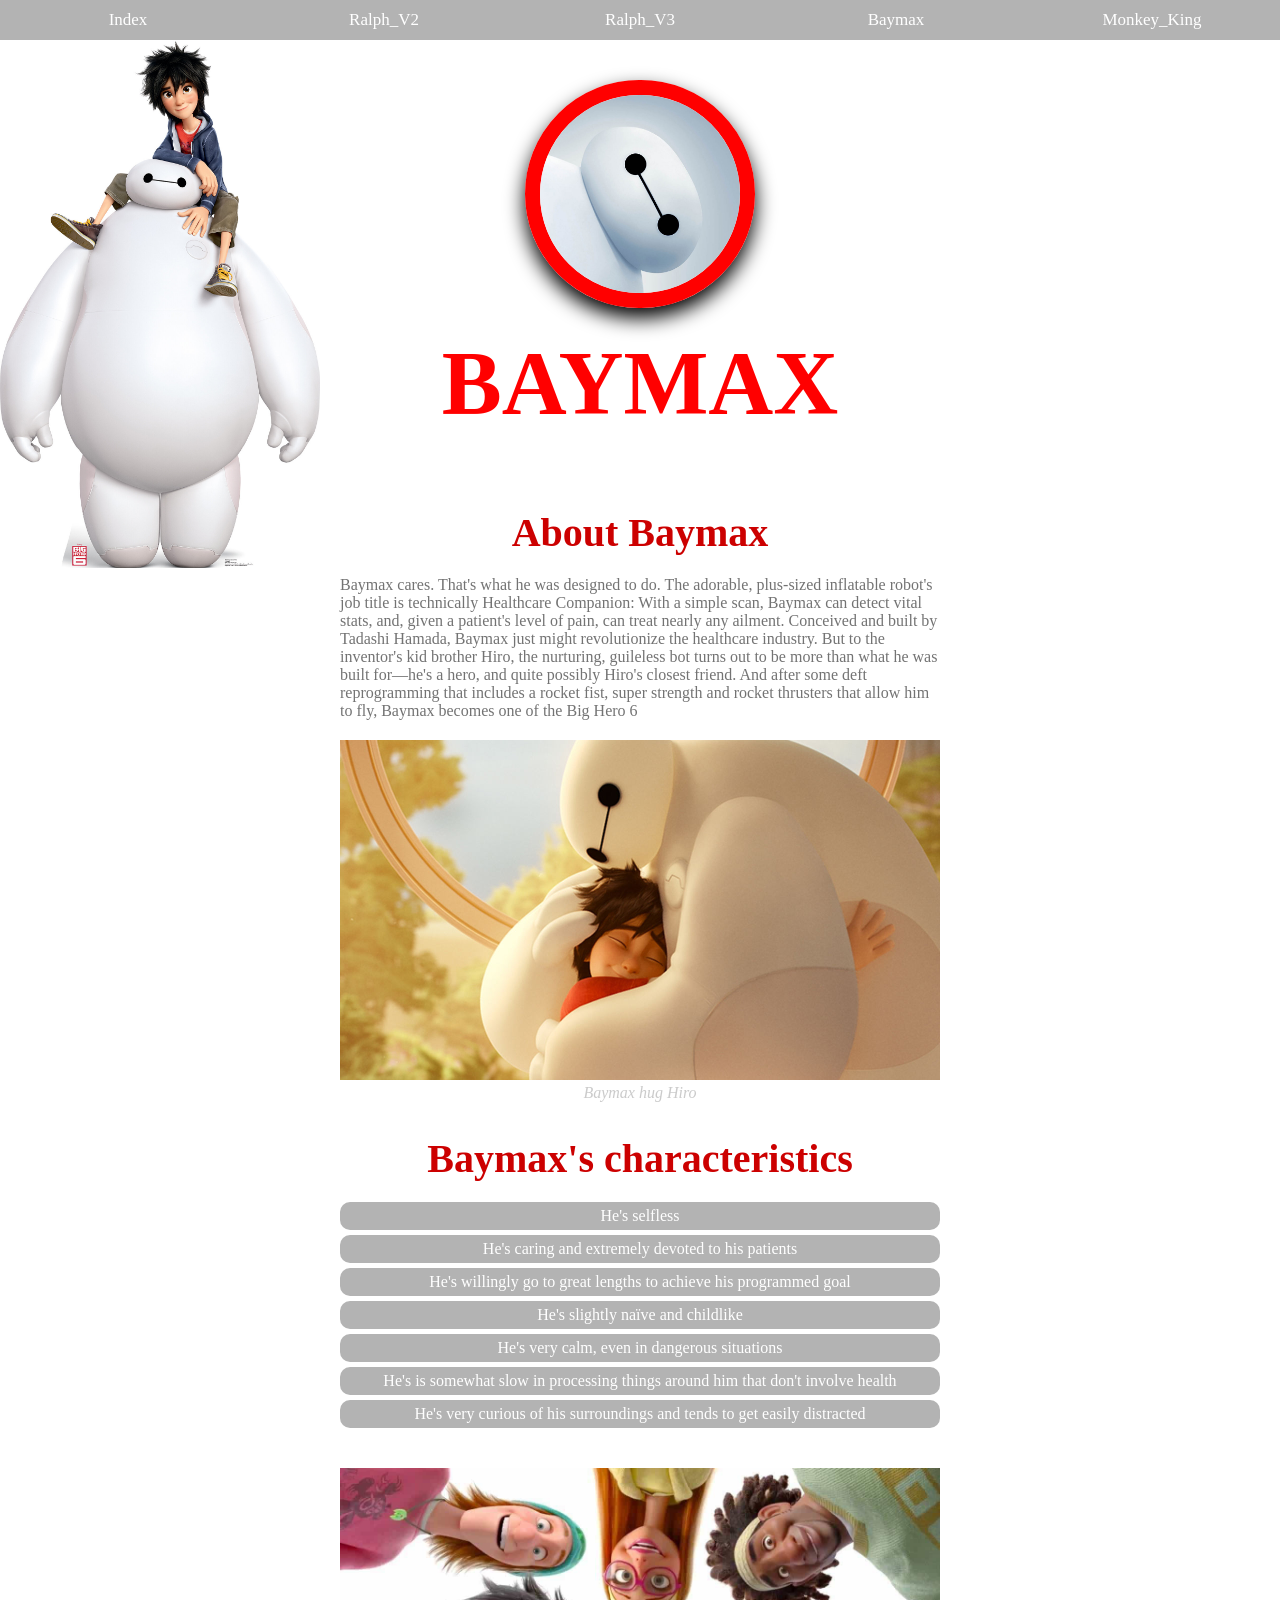
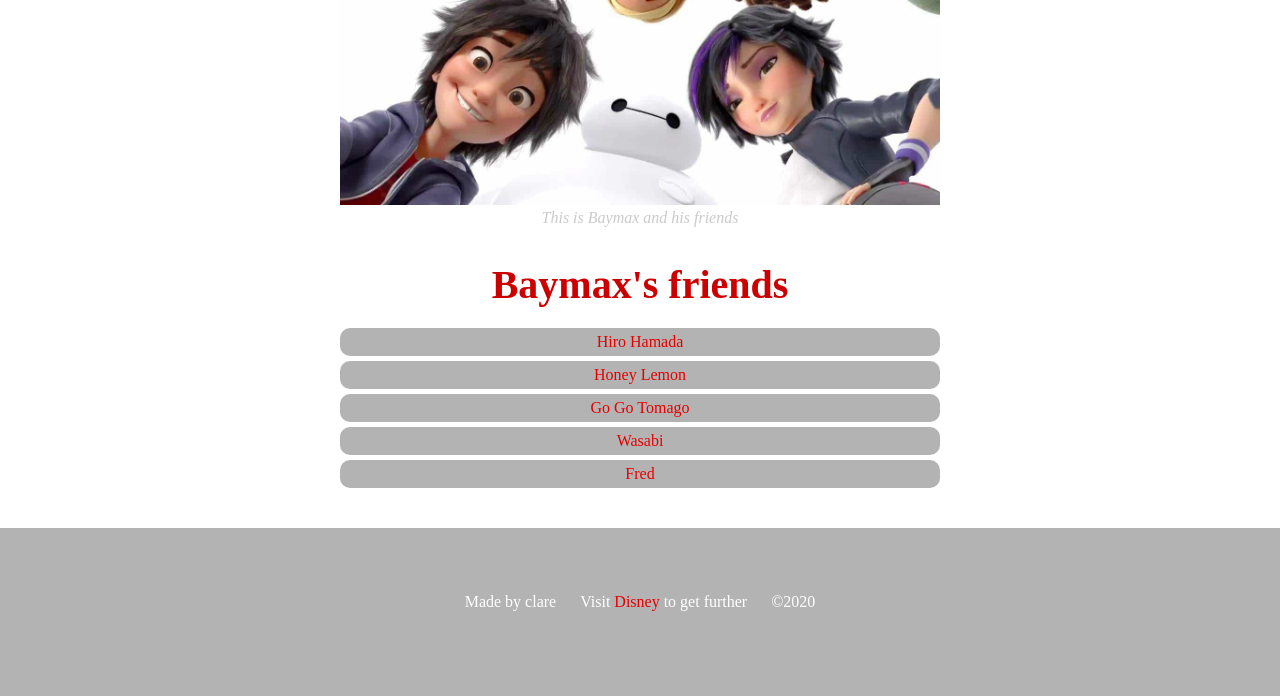
<file: baymax.html>
<!DOCTYPE html>
<html>
<head>
	<title>Baymax</title>
	<link rel="stylesheet" type="text/css" href="css/hero-bm.css">
</head>

<body>
	<div class="navbar">
  		<a class="active" href="index.html">Index</a>

  		<a  class="r-2" href="raphl-v2.html">Ralph_V2</a>

  		<a class="r-3" href="raphl-v3.html">Ralph_V3</a>
  		<a class="b-1" href="baymax.html">Baymax</a>
  		<a class="m-1" href="monkeyking.html">Monkey_King</a>
		</div>

	<div class="wrapper">
		<header>
			<img src="img/profile1.jpg"> 
			<h1>Baymax</h1>
		</header>	
		<div class="content">
	<h2>About Baymax</h2>
		<p> Baymax cares. That's what he was designed to do. The adorable, plus-sized inflatable robot's job title is technically Healthcare Companion: With a simple scan, Baymax can detect vital stats, and, given a patient's level of pain, can treat nearly any ailment. Conceived and built by Tadashi Hamada, Baymax just might revolutionize the healthcare industry. But to the inventor's kid brother Hiro, the nurturing, guileless bot turns out to be more than what he was built for—he's a hero, and quite possibly Hiro's closest friend. And after some deft reprogramming that includes a rocket fist, super strength and rocket thrusters that allow him to fly, Baymax becomes one of the Big Hero 6</p>
		<img class="hug-image" src="img/hug-image.jpg">
		<p class="caption">Baymax hug Hiro</p>
		<h2>Baymax's characteristics</h2>
		<ol>
			<li>He's selfless</li>
			<li>He's caring and extremely devoted to his patients</li>
			<li>He's willingly go to great lengths to achieve his programmed goal</li>	
			<li>He's slightly naïve and childlike</li>
			<li>He's very calm, even in dangerous situations</li>
			<li>He's is somewhat slow in processing things around him that don't involve health</li>
			<li>He's very curious of his surroundings and tends to get easily distracted</li>
		</ol>
		<img class="big-image" src="img/big-image-baymax.jpg">
		<p class="caption">This is Baymax and his friends</p>

	<h2>Baymax's friends</h2>
		<ul>
			<li><a href="https://en.wikipedia.org/wiki/Hiro_Takachiho#In_other_media" target="_blank" title="Visit Hiro_Takachiho's page">Hiro Hamada</a> </li>

			<li><a href="https://en.wikipedia.org/wiki/Honey_Lemon#In_other_media" target="_blank" title="Visit Honey_Lemon's page">Honey Lemon</a></li>

			<li><a href="https://en.wikipedia.org/wiki/GoGo_Tomago#In_other_media" target="_blank" title="Visit GoGo_Tomago's page">Go Go Tomago</a></li>

			<li><a href="https://en.wikipedia.org/wiki/Wasabi-No-Ginger#In_other_media" target="_blank" title="Visit Wasabi's page">Wasabi</a></li>

			<li><a href="https://en.wikipedia.org/wiki/Fredzilla#In_other_media" target="_blank" title="Visit Fred's page">Fred</a></li>

	</div>
	<footer>
		<ul>
			<li>Made by clare</a></li>
			<li>Visit <a href="https://disney.fandom.com/wiki/Baymax" target="_blank" title="visit Disney website">Disney</a> to get further</li>
			<li>&copy;2020 </li>
		</ul>
	</footer>
</div>

</body>
</html>
</file>
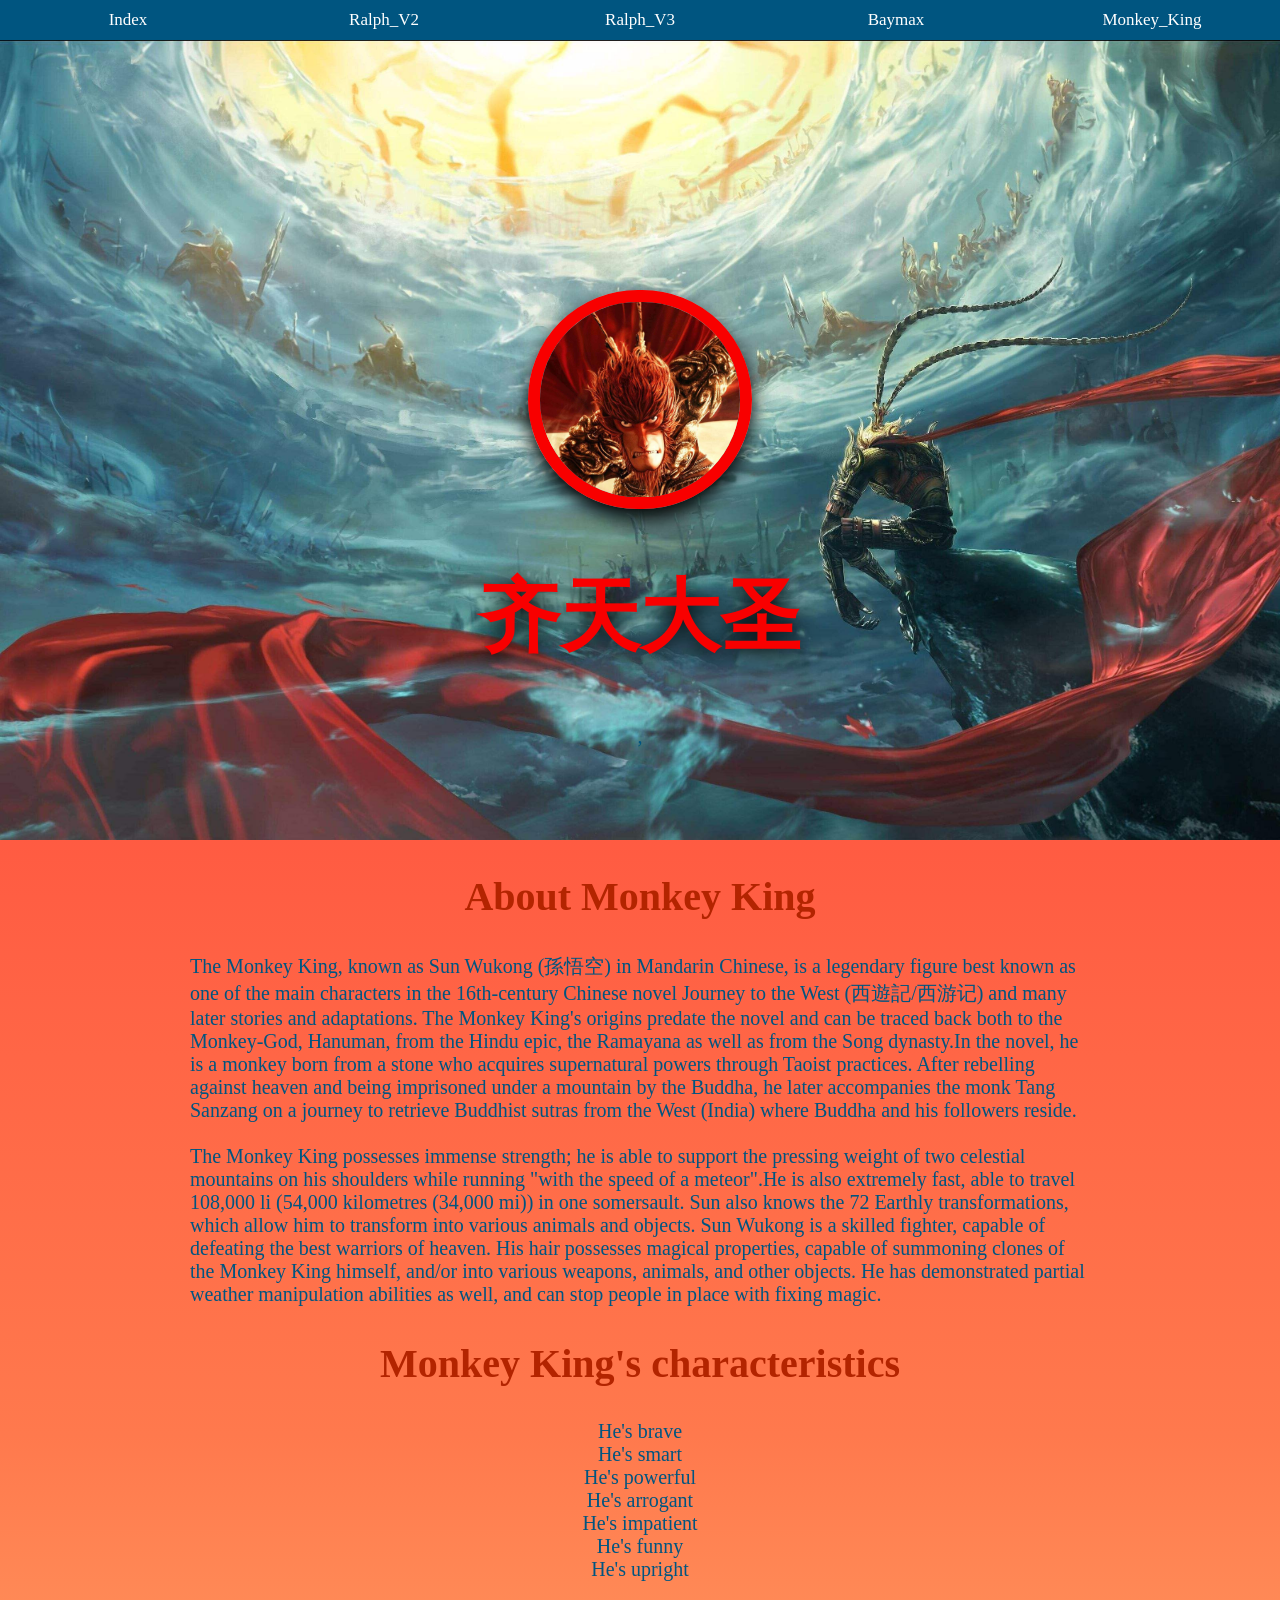
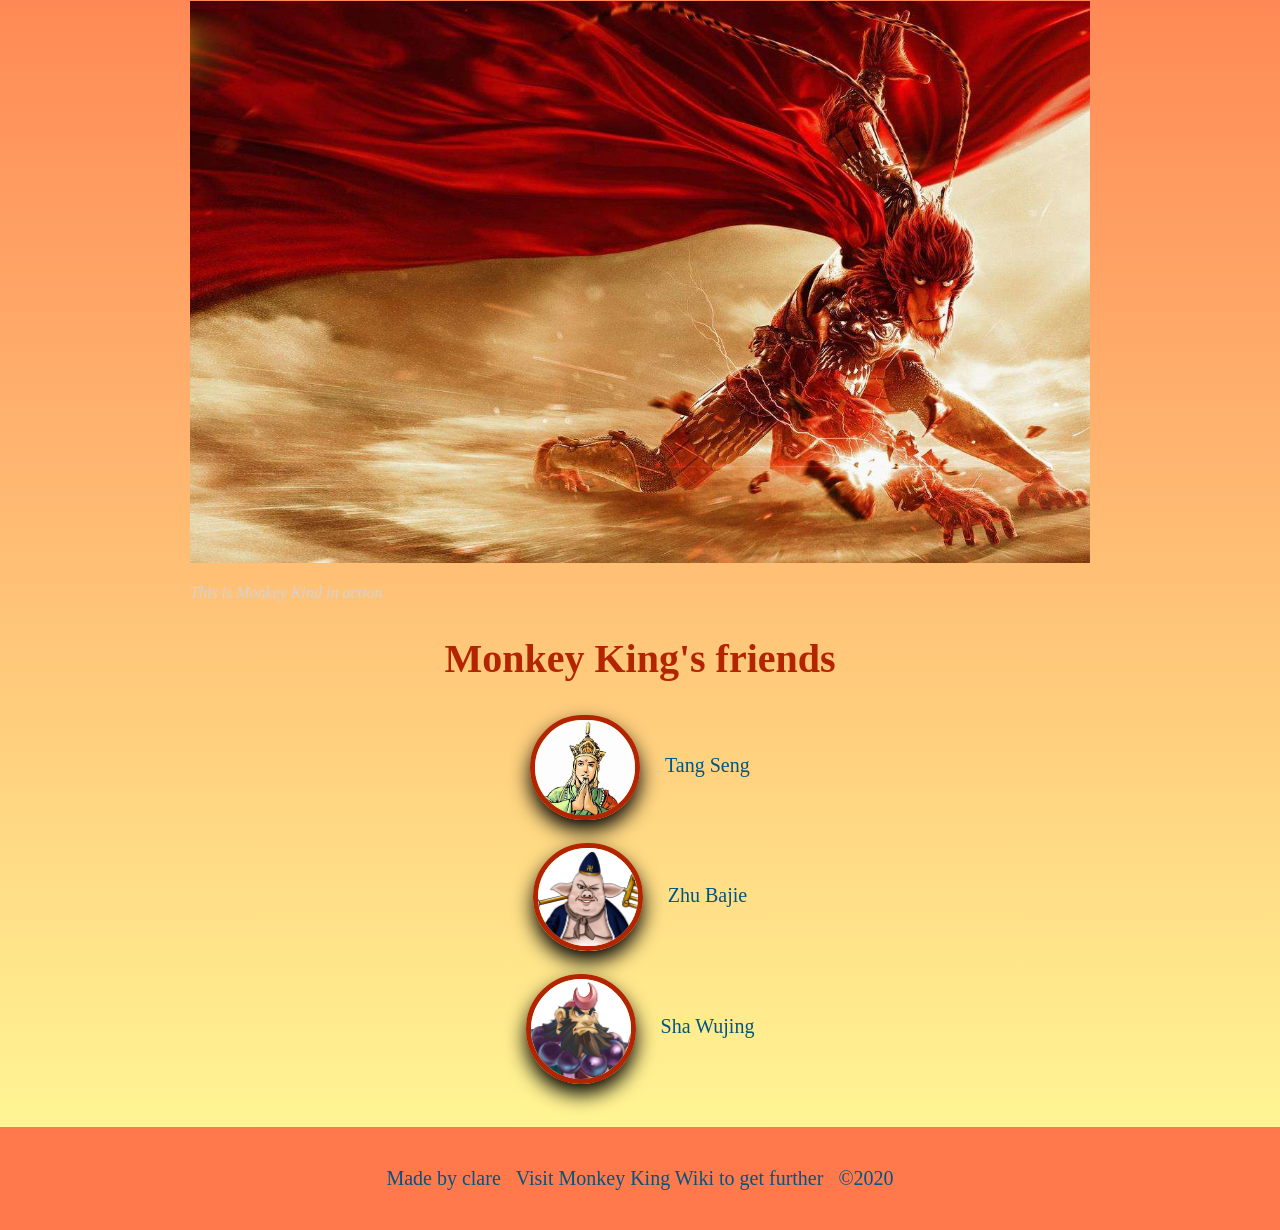
<file: monkeyking.html>
<!DOCTYPE html>
<html>
<head>
	<title>Monkey King</title>
	<link rel="stylesheet" type="text/css" href="css/hero-mk.css">
</head>

<body>
		<div class="navbar">
  		<a class="active" href="index.html">Index</a>

  		<a  class="r-2" href="raphl-v2.html">Ralph_V2</a>

  		<a class="r-3" href="raphl-v3.html">Ralph_V3</a>
  		<a class="b-1" href="baymax.html">Baymax</a>
  		<a class="m-1" href="monkeyking.html">Monkey_King</a>
		</div>
		
	<div class="wrapper">
		<header>
			<img src="img/mk profile.jpg">
			<h1>齐天大圣</h1>,
		</header>

	<div class="content">

	<h2>About Monkey King</h2>
		<p>The Monkey King, known as Sun Wukong (孫悟空) in Mandarin Chinese, is a legendary figure best known as one of the main characters in the 16th-century Chinese novel Journey to the West (西遊記/西游记) and many later stories and adaptations. The Monkey King's origins predate the novel and can be traced back both to the Monkey-God, Hanuman, from the Hindu epic, the Ramayana as well as from the Song dynasty.In the novel, he is a monkey born from a stone who acquires supernatural powers through Taoist practices. After rebelling against heaven and being imprisoned under a mountain by the Buddha, he later accompanies the monk Tang Sanzang on a journey to retrieve Buddhist sutras from the West (India) where Buddha and his followers reside.<br>
		<br>
		The Monkey King possesses immense strength; he is able to support the pressing weight of two celestial mountains on his shoulders while running "with the speed of a meteor".He is also extremely fast, able to travel 108,000 li (54,000 kilometres (34,000 mi)) in one somersault. Sun also knows the 72 Earthly transformations, which allow him to transform into various animals and objects. Sun Wukong is a skilled fighter, capable of defeating the best warriors of heaven. His hair possesses magical properties, capable of summoning clones of the Monkey King himself, and/or into various weapons, animals, and other objects. He has demonstrated partial weather manipulation abilities as well, and can stop people in place with fixing magic.</p>
		<h2>Monkey King's characteristics</h2>
		<ol>
			<li>He's brave</li>
			<li>He's smart</li>
			<li>He's powerful</li>
			<li>He's arrogant</li>	
			<li>He's impatient</li>	
			<li>He's funny</li>
			<li>He's upright</li>			
		</ol>
		<img class="big-image" src="img/mk5.jpg">
		<p class="caption">This is Monkey Kind in action</p>

	<h2>Monkey King's friends</h2>	

	<div>
		<img class="friends" src="img/ts.jpg">  &nbsp;&nbsp;&nbsp;
		<span><a href="https://en.wikipedia.org/wiki/Tang_Sanzang" target="_blank" title="Visit Tang Sanzang's page">Tang Seng</a></span>

	</div>
	<br>
	<div>
		<img class="friends" src="img/zbj.jpg" > &nbsp;&nbsp;&nbsp;
		<span><a href="https://en.wikipedia.org/wiki/Zhu_Bajie" target="_blank" title="Visit Zhu Bajie's page">Zhu Bajie<a></span>
	</div>
	<br>
		<div>
		<img class="friends" src="img/ss.jpg">  &nbsp;&nbsp;&nbsp;
		<span><a href="https://en.wikipedia.org/wiki/Sha_Wujing" target="_blank" title="Visit Sha Wujing">Sha Wujing</span>
	</div>
	<br>
	</div>

	<footer>
		<ul>
			<li>Made by clare</a></li>
			<li>Visit <a href="https://en.wikipedia.org/wiki/Monkey_King" target="_blank" title="visit Monkey King Wiki website">Monkey King Wiki</a> to get further</li>
			<li>&copy;2020 </li>
		</ul>
	</footer>
</div>

</body>
</html>
</file>
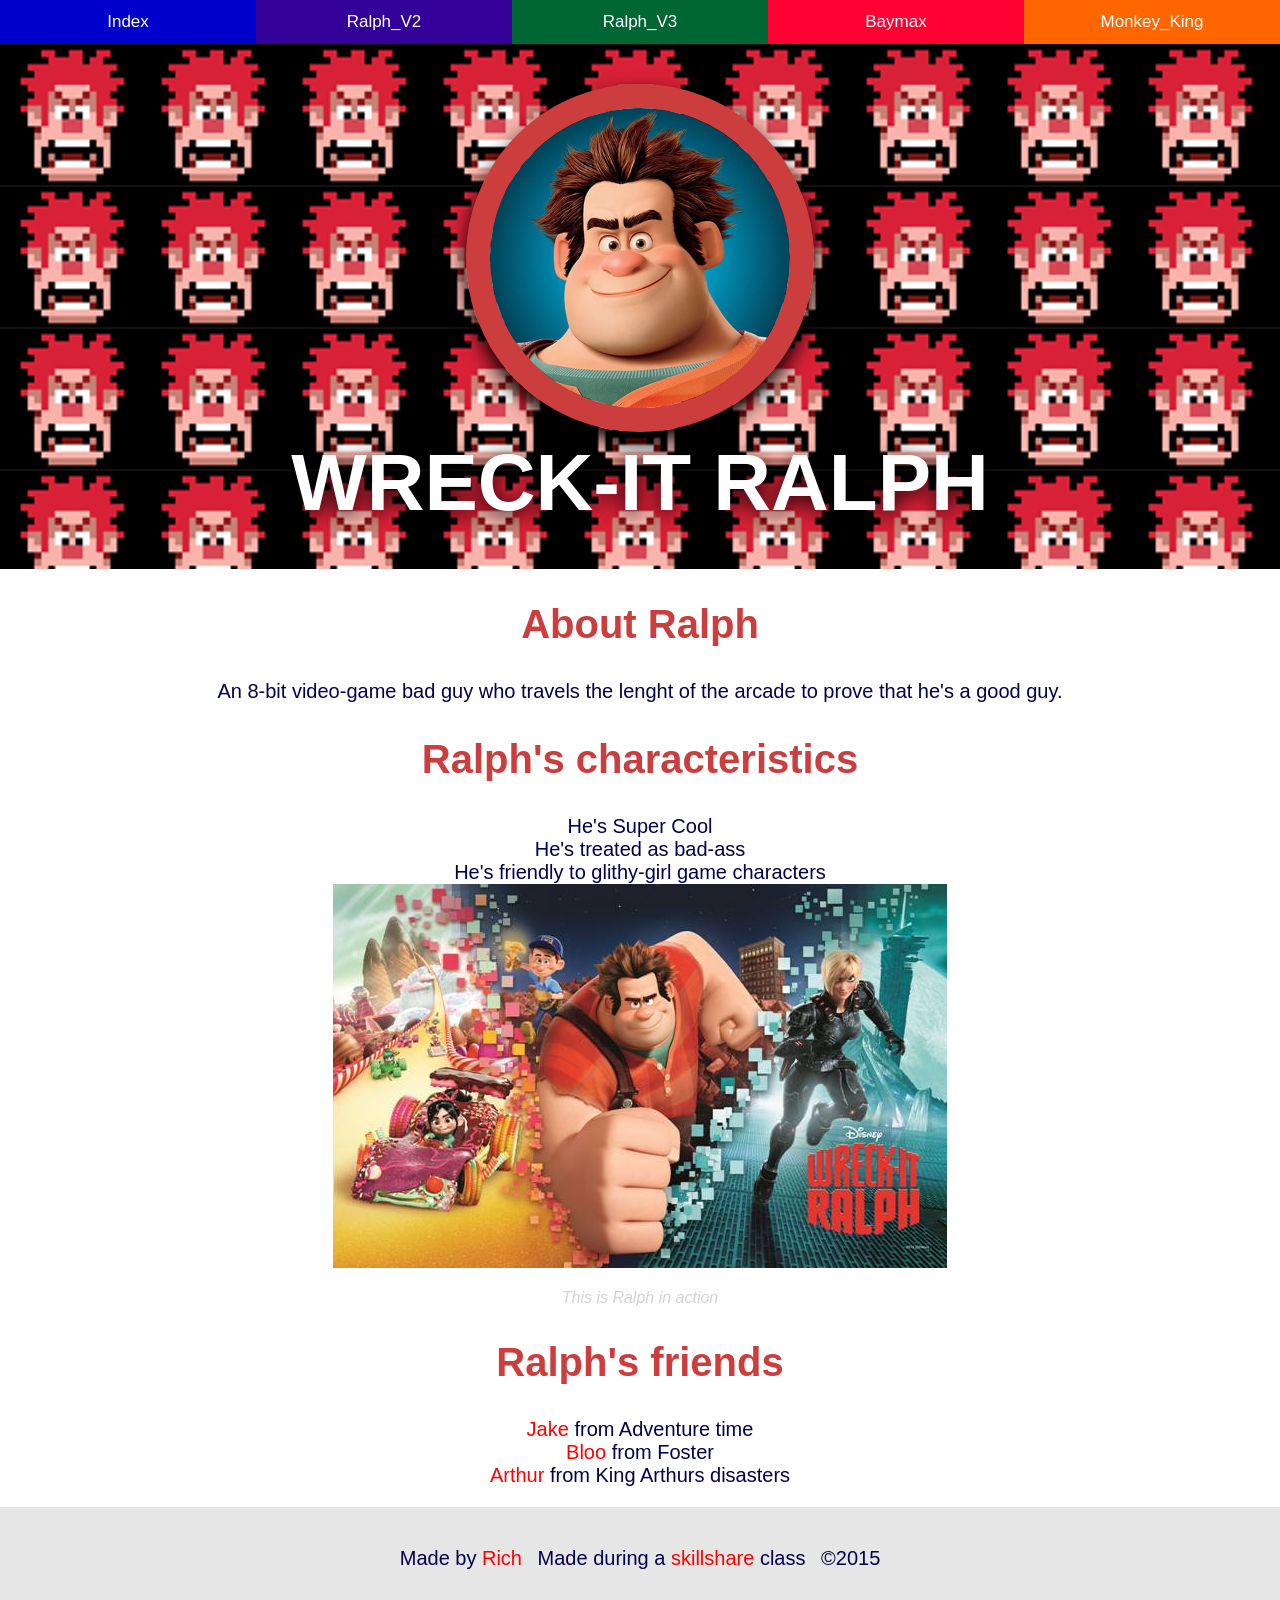
<file: raphl-v2.html>
<!DOCTYPE html>
<html>
<head>
	<title>Wreck-It Ralph_V2</title>
	<link rel="stylesheet" type="text/css" href="css/hero-alt-1.css">
</head>

<body>
	<div class="wrapper">

		<div class="navbar">
  		<a class="active" href="index.html">Index</a>

  		<a  class="r-2" href="raphl-v2.html">Ralph_V2</a>

  		<a class="r-3" href="raphl-v3.html">Ralph_V3</a>
  		<a class="b-1" href="baymax.html">Baymax</a>
  		<a class="m-1" href="monkeyking.html">Monkey_King</a>
		</div>
		
		<header>
			<img src="img/rp.jpg">
			<h1>Wreck-It Ralph</h1>
		</header>
	<div class="content">

	<h2>About Ralph</h2>
		<p> An 8-bit video-game bad guy who travels the lenght of the arcade to prove that he's a good guy.</p>
		<h2>Ralph's characteristics</h2>
		<ol>
			<li>He's Super Cool</li>
			<li>He's treated as bad-ass</li>
			<li>He's friendly to glithy-girl game characters</li>	
		</ol>
		<img class="big-image" src="img/big-image.jpg">
		<p class="caption">This is Ralph in action</p>

	<h2>Ralph's friends</h2>
		<ul>
			<li><a href="http://adventuretime.wikia.com/wiki/Jake" target="_blank" title="Visit Jake's page">Jake</a> from Adventure time</li>
			<li><a href="http://fhif.wikia.com/wiki/Bloo" target="_blank" title="Visit Bloo's page">Bloo </a> from Foster</li>
			<li><a herf="https://en.wikipedia.org/wiki/King_Arthur%27s_Disasters" target="_blank" title="Visit Arthur's page">Arthur</a> from King Arthurs disasters</li>
		</ul>

	</div>
	<footer>
		<ul>
			<li>Made by <a href="http://mrra.co" target="_blank" title="visit Rich's website">Rich</a></li>
			<li>Made during a <a href="http://skillshare.com" target="_blank" title="visit Skillshare's  website">skillshare</a> class</li>
			<li>&copy;2015 </li>
		</ul>
	</footer>
</div>

</body>
</html>
</file>
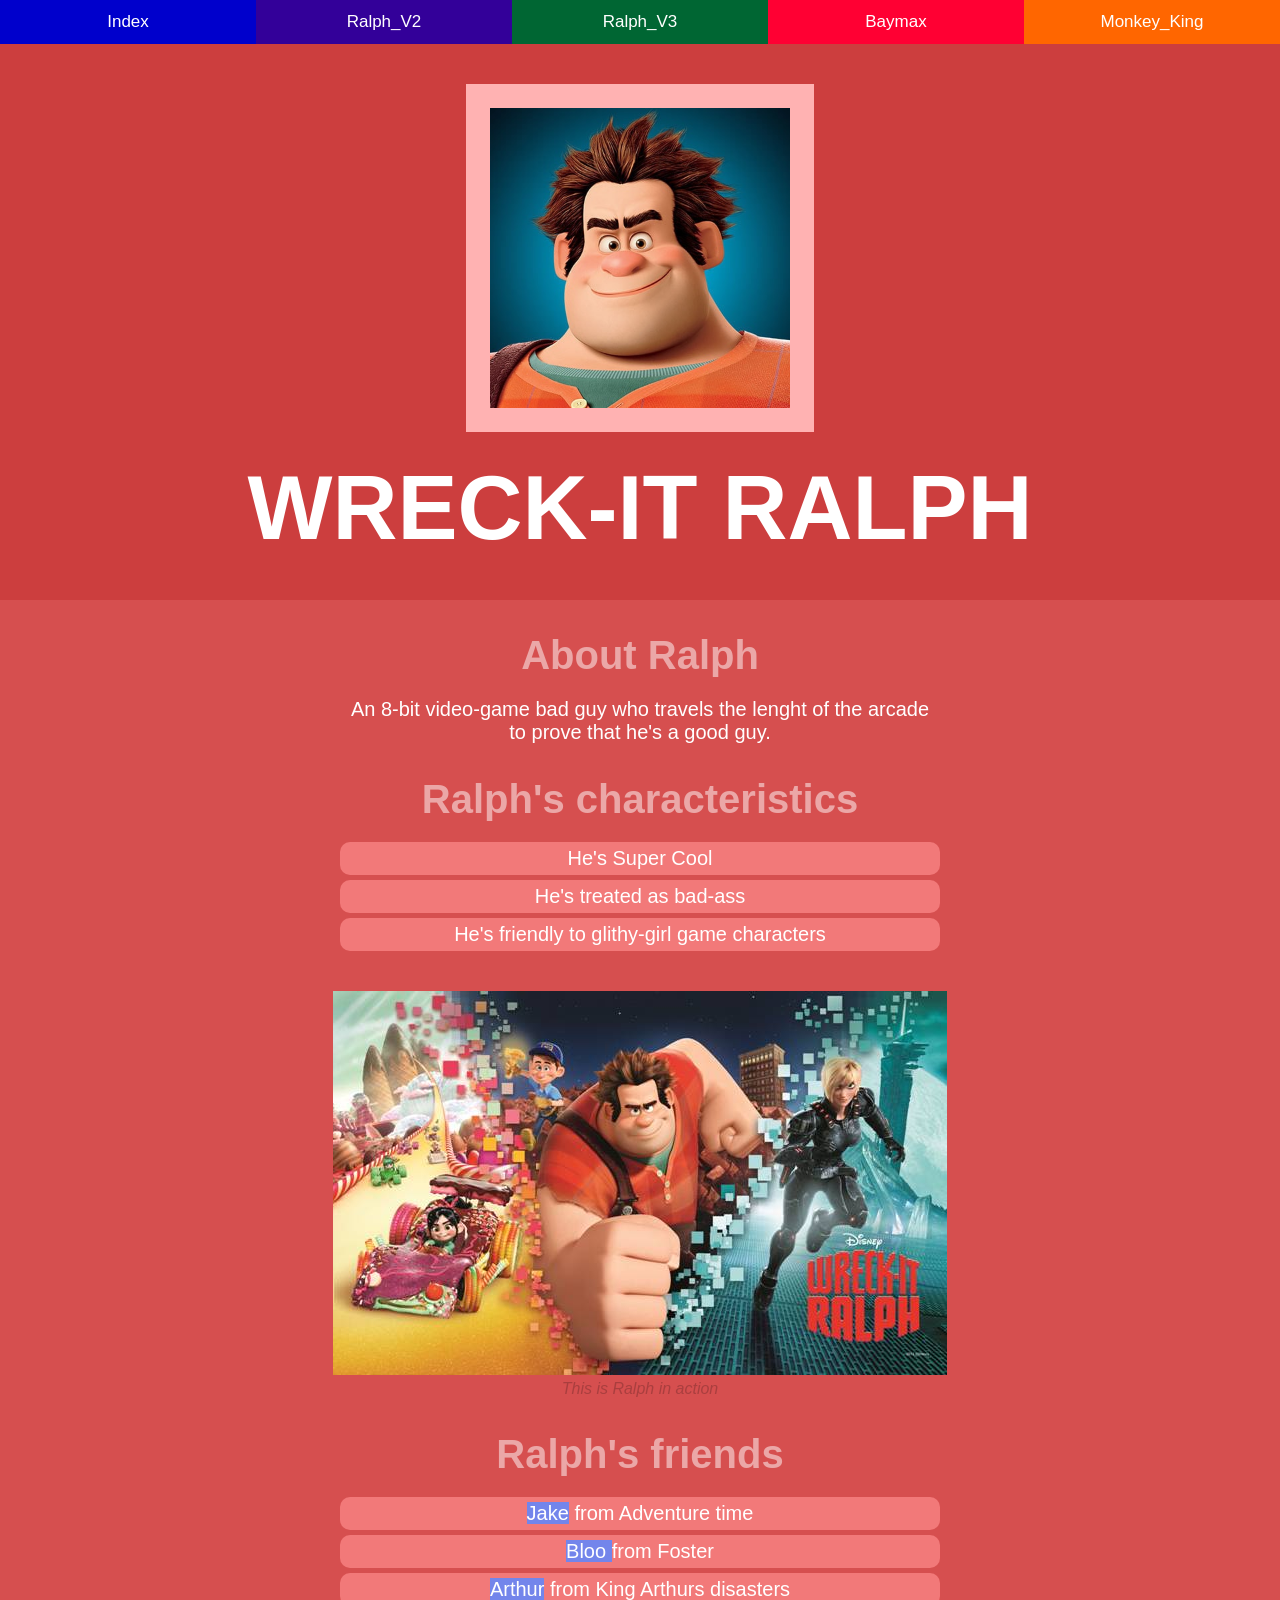
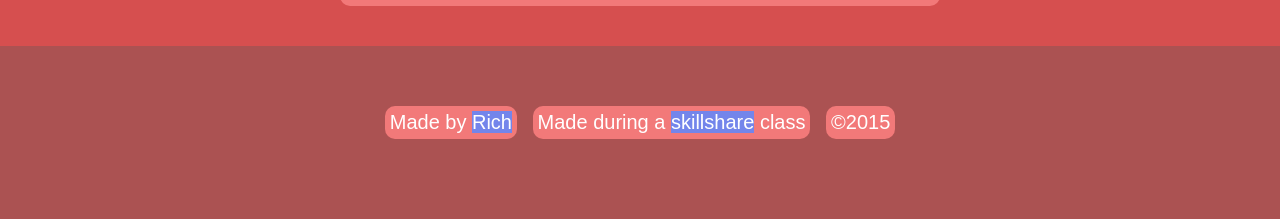
<file: raphl-v3.html>
<!DOCTYPE html>
<html>
<head>
	<title>Wreck-It Ralph_V3</title>
	<link rel="stylesheet" type="text/css" href="css/hero-alt-2.css">
</head>

<body>
	<div class="wrapper">

		<div class="navbar">
  		<a class="active" href="index.html">Index</a>

  		<a  class="r-2" href="raphl-v2.html">Ralph_V2</a>

  		<a class="r-3" href="raphl-v3.html">Ralph_V3</a>
  		<a class="b-1" href="baymax.html">Baymax</a>
  		<a class="m-1" href="monkeyking.html">Monkey_King</a>
		</div>
		
		<header>
			<img src="img/rp.jpg">
			<h1>Wreck-It Ralph</h1>
		</header>
		<div class="content">
	<h2>About Ralph</h2>
		<p> An 8-bit video-game bad guy who travels the lenght of the arcade to prove that he's a good guy.</p>
		<h2>Ralph's characteristics</h2>
		<ol>
			<li>He's Super Cool</li>
			<li>He's treated as bad-ass</li>
			<li>He's friendly to glithy-girl game characters</li>	
		</ol>
		<img class="big-image" src="img/big-image.jpg">
		<p class="caption">This is Ralph in action</p>

	<h2>Ralph's friends</h2>
		<ul>
			<li><a href="http://adventuretime.wikia.com/wiki/Jake" target="_blank" title="Visit Jake's page">Jake</a> from Adventure time</li>
			<li><a href="http://fhif.wikia.com/wiki/Bloo" target="_blank" title="Visit Bloo's page">Bloo </a> from Foster</li>
			<li><a herf="https://en.wikipedia.org/wiki/King_Arthur%27s_Disasters" target="_blank" title="Visit Arthur's page">Arthur</a> from King Arthurs disasters</li>
		</ul>

	</div>
	<footer>
		<ul>
			<li>Made by <a href="http://mrra.co" target="_blank" title="visit Rich's website">Rich</a></li>
			<li>Made during a <a href="http://skillshare.com" target="_blank" title="visit Skillshare's  website">skillshare</a> class</li>
			<li>&copy;2015 </li>
		</ul>
	</footer>
</div>

</body>
</html>
</file>
<file: css/hero-bm.css>
/* Style the navigation menu */
.navbar {
  width: 100%;
  overflow: auto;
}

/* Navigation links */
.navbar a {
  float: left;
  padding: 10px 0px;
  color: white;
  text-decoration: none;
  font-size: 17px;
  width: 20%; /* Four equal-width links. If you have two links, use 50%, and 33.33% for three links, etc.. */
  text-align: center; /* If you want the text to be centered */

}


html, body{
	font-family: Avenir, san-serif;
	margin:0;
	text-align: center;
	font-size: 16px;
	color:white;
}


header{
	
	padding:40px;
	text-align: center;
}

h1{
	font-size: 90px;
	color: red;
	margin: 20px 0 0 0;
	text-transform: uppercase;
}

header img{
	border-radius: 180px;
	width:200px;
	border:15px solid red;
	box-shadow: 0 10px 20px black;
}

.wrapper{
	background-image: url('../img/background2.jpg');
	background-repeat:no-repeat;
	background-size:320px;
}

.content{
	
	margin:0 auto;
	padding:0 20px;
}

h2{
	font-size: 40px;
	color:#cc0000;
	margin-bottom: 0;
	text-align: center;
}


p{
	margin:20px auto;
	max-width: 600px;
	color: #737373;
	text-align: left;
}

img.hug-image{
	max-width: 600px;
	text-align: center;
}

img.big-image{
	max-width: 600px;
	text-align: center;
}
p.caption{
	font-size: 16px;
	color:black;
	opacity: .2;
	margin-top: 0;
	font-style: italic;
	text-align: center;
}

ol,ul{
	list-style: none;
	padding: 0px;
	margin:20px auto 40px;
	max-width: 600px;
}
li{
	background-color:  #b3b3b3;
	margin:5px 0;
	padding: 5px;
	border-radius: 10px;
}

a{
	color: #e60000;
	background-color:  #b3b3b3;
	text-decoration: none;
}

a:hover{
	background-color: #2A315E;
}

footer{
	margin-top: 20px;
	padding: 40px 20px;
	background-color:  #b3b3b3;
}
footer ul{
	text-align: center;
}
footer ul li{
	display: inline-block;
	margin:0 5px;
}
</file>
<file: css/hero-mk.css>
.navbar {
  width: 100%;
  overflow: auto;
  background-color:  #005580;
}

/* Navigation links */
.navbar a {
  float: left;
  padding: 10px 0px;
  color: white;
  text-decoration: none;
  font-size: 17px;
  width: 20%; /* Four equal-width links. If you have two links, use 50%, and 33.33% for three links, etc.. */
  text-align: center; /* If you want the text to be centered */

}

.wrapper{
background: linear-gradient(top,  #ff3333,#ff794d,#FFFF99);
background: -ms-linear-gradient(top,  #ff3333,#ff794d,#FFFF99);
background: -webkit-linear-gradient(top,  #ff3333,#ff794d,#FFFF99);
background: -moz-linear-gradient(top,  #ff3333,#ff794d,#FFFF99);
width:100%;
}


html, body{
	font-family: Gill Sans, san-serif;
	margin:0;
	text-align: center;
	font-size: 20px;
	color: #005580;
}

header{
	background-color: #00004c;
	background-image: url('../img/mk-7.jpg');
	background-repeat: no-repeat;
	background-size: 100% 100%;
	background-position: center center;
	padding:250px;
	max-width:100%;
	max-height:300px;
	text-align: center;
}

h1{
	font-size: 80px;
	color: #F80000;
	text-shadow: 0 4px 20px black;
	margin-top: 50px;
	text-transform: uppercase;
}

header img{
	border-radius: 174px;
	width:200px;
	border:12px solid #F80000;
	box-shadow: 0 10px 20px black;
}

h2{
	font-size: 40px;
	color: #b32400;
}
p{
	text-align: left;
}
.content{
	max-width: 900px;
	margin:0 auto;
	padding:0 20px;
}

img.big-image{
	max-width: 100%;
	margin-top: 20px;
}
p.caption{
	font-size: 16px;
	color:lightgrey;
	font-style: italic;
	max-width: 600px;
	text-align: left;
}

ol,ul{
	list-style: none;
	margin:0;
	padding: 0;
}

a{
	color: #005580;
	text-decoration: none;
}

a:hover{
	background-color: #5cd6d6;
}

img.friends{
	border-radius: 100px;
	width:100px;
	border:5px solid  #b32400;
	box-shadow: 0 10px 20px black;
	vertical-align:middle;
}

footer{
	margin-top: 20px;
	padding: 40px 20px;
	background-color: #ff794d;
}
footer ul{
	text-align: center;
}
footer ul li{
	display: inline-block;
	margin:0 5px;
}
</file>
<file: css/hero-alt-1.css>
/* Style the navigation menu */
.navbar {
  width: 100%;
  background-color: #555;
  overflow: auto;
}

/* Navigation links */
.navbar a {
  float: left;
  padding: 12px 0px;
  color: white;
  text-decoration: none;
  font-size: 17px;
  width: 20%; /* Four equal-width links. If you have two links, use 50%, and 33.33% for three links, etc.. */
  text-align: center; /* If you want the text to be centered */

}


/* Style the current/active link */
.navbar a.active {
  background-color: #0000cc;
}
.navbar a.r-2{
	background-color: #330099;
}
.navbar a.r-3{
	background-color: #006633;
}

.navbar a.b-1{
	background-color: #FF0033;
}

.navbar a.m-1{
	background-color: #FF6600;
}

/* Add a background color on mouse-over */
.navbar a:hover {
  background-color: #000;
}

html, body{
	font-family: Arial, san-serif;
	margin:0;
	text-align: center;
	font-size: 20px;
	color: #00004c
}


header{
	background-color: #00004c;
	background-image: url('../img/pixel-image-100.jpg');
	background-repeat: repeat;
	padding:40px;
	text-align: center;
}

h1{
	font-size: 80px;
	color: white;
	text-shadow: 0 4px 20px black;
	margin:0;
	text-transform: uppercase;
}

header img{
	border-radius: 174px;
	width:300px;
	border:24px solid #CC3E3E;
	box-shadow: 0 10px 20px black;
}
h2{
	font-size: 40px;
	color: #CC3E3E;
}
.content{
	max-width: 900px;
	margin:0 auto;
	padding:0 20px;
}

img.big-image{
	max-width: 100%;
}
p.caption{
	font-size: 16px;
	color:lightgrey;
	font-style: italic;
}

ol,ul{
	list-style: none;
	padding: 0;
	margin:0;
}

a{
	color: red;
	text-decoration: none;
}

footer{
	margin-top: 20px;
	padding: 40px 20px;
	background-color: #E6E6E6;
}
footer ul{
	text-align: center;
}
footer ul li{
	display: inline-block;
	margin:0 5px;
}
</file>
<file: css/hero-alt-2.css>
/* Style the navigation menu */
.navbar {
  width: 100%;
  background-color: #555;
  overflow: auto;
}

/* Navigation links */
.navbar a {
  float: left;
  padding: 12px 0px;
  color: white;
  text-decoration: none;
  font-size: 17px;
  width: 20%; /* Four equal-width links. If you have two links, use 50%, and 33.33% for three links, etc.. */
  text-align: center; /* If you want the text to be centered */

}


/* Style the current/active link */
.navbar a.active {
  background-color: #0000cc;
}
.navbar a.r-2{
	background-color: #330099;
}
.navbar a.r-3{
	background-color: #006633;
}

.navbar a.b-1{
	background-color: #FF0033;
}

.navbar a.m-1{
	background-color: #FF6600;
}

/* Add a background color on mouse-over */
.navbar a:hover {
  background-color: #000;
}

html, body{
	font-family: Arial, san-serif;
	margin:0;
	text-align: center;
	font-size: 20px;
	color:white;
}


header{
	background-color: #CC3E3E;
	padding:40px;
	text-align: center;
}

h1{
	font-size: 90px;
	color: white;
	margin: 20px 0 0 0;
	text-transform: uppercase;
}

header img{
	width:300px;
	border:24px solid #FFB2B2;
}

.content{
	background-color: #D64F4F;
	margin:0 auto;
	padding:0 20px;
}

h2{
	font-size: 40px;
	color:#EBA7A7;
	margin-bottom: 0;
	text-align: center;

}
p{
	margin:20px auto;
	max-width: 600px;
}
img.big-image{
	max-width: 100%;
	text-align: center;
}
p.caption{
	font-size: 16px;
	color:black;
	opacity: .2;
	margin-top: 0;
	font-style: italic;
}

ol,ul{
	list-style: none;
	padding: 0px;
	margin:20px auto 40px;
	max-width: 600px;
}
li{
	background-color: #F27979;
	margin:5px 0;
	padding: 5px;
	border-radius: 10px;
}

a{
	color: white;
	background-color: #7385EB;
	text-decoration: none;
}

a:hover{
	background-color: #2A315E;
}

footer{
	margin-top: 20px;
	padding: 40px 20px;
	background-color: #AB5252;
}
footer ul{
	text-align: center;
}
footer ul li{
	display: inline-block;
	margin:0 5px;
}
.wrapper{
	background-color:#D64F4F; 
}
</file>
